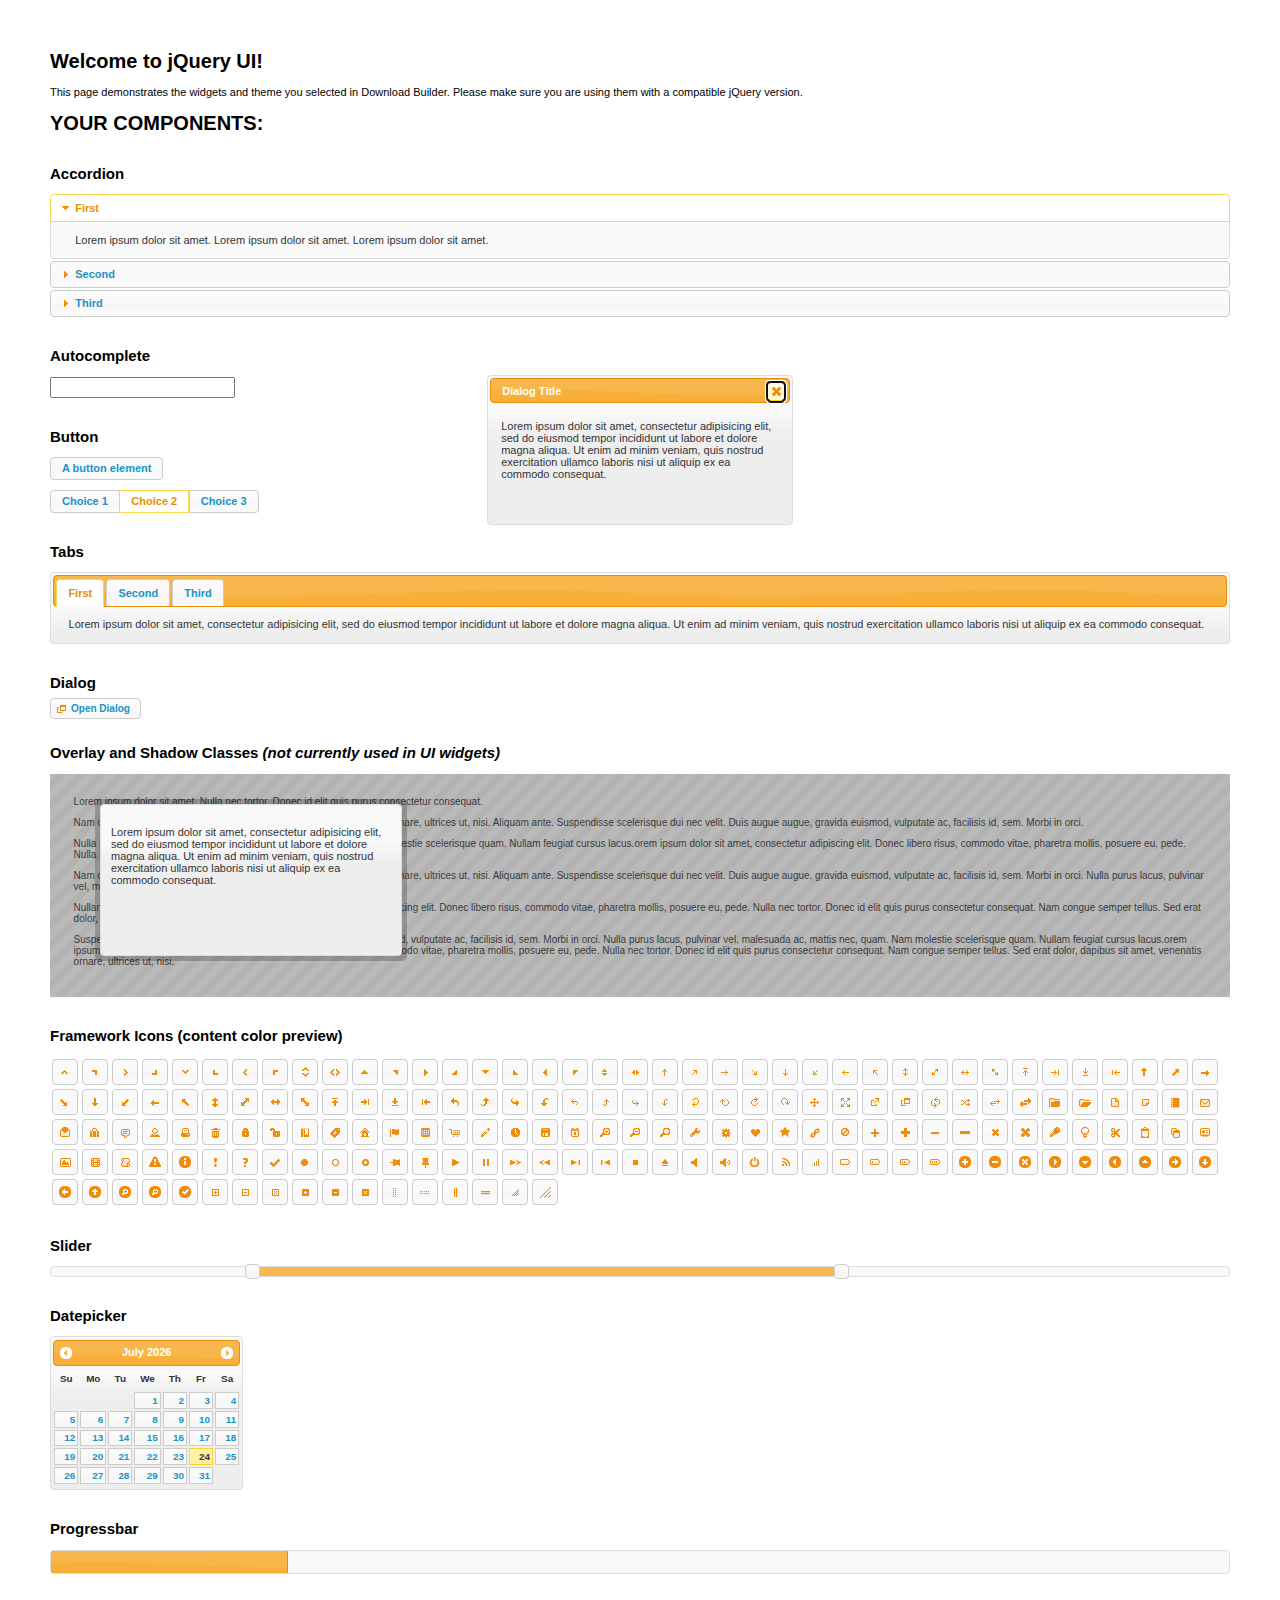
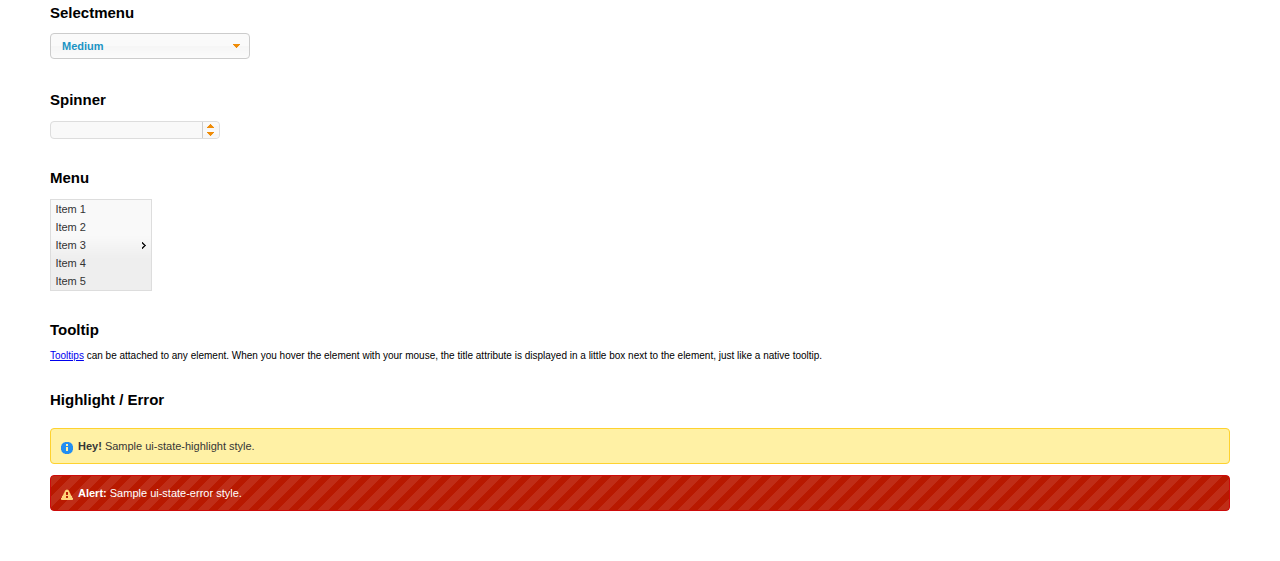
<file: js/jquery-ui-1.11.4/index.html>
<!doctype html>
<html lang="us">
<head>
	<meta charset="utf-8">
	<title>jQuery UI Example Page</title>
	<link href="jquery-ui.css" rel="stylesheet">
	<style>
	body{
		font: 62.5% "Trebuchet MS", sans-serif;
		margin: 50px;
	}
	.demoHeaders {
		margin-top: 2em;
	}
	#dialog-link {
		padding: .4em 1em .4em 20px;
		text-decoration: none;
		position: relative;
	}
	#dialog-link span.ui-icon {
		margin: 0 5px 0 0;
		position: absolute;
		left: .2em;
		top: 50%;
		margin-top: -8px;
	}
	#icons {
		margin: 0;
		padding: 0;
	}
	#icons li {
		margin: 2px;
		position: relative;
		padding: 4px 0;
		cursor: pointer;
		float: left;
		list-style: none;
	}
	#icons span.ui-icon {
		float: left;
		margin: 0 4px;
	}
	.fakewindowcontain .ui-widget-overlay {
		position: absolute;
	}
	select {
		width: 200px;
	}
	</style>
</head>
<body>

<h1>Welcome to jQuery UI!</h1>

<div class="ui-widget">
	<p>This page demonstrates the widgets and theme you selected in Download Builder. Please make sure you are using them with a compatible jQuery version.</p>
</div>

<h1>YOUR COMPONENTS:</h1>


<!-- Accordion -->
<h2 class="demoHeaders">Accordion</h2>
<div id="accordion">
	<h3>First</h3>
	<div>Lorem ipsum dolor sit amet. Lorem ipsum dolor sit amet. Lorem ipsum dolor sit amet.</div>
	<h3>Second</h3>
	<div>Phasellus mattis tincidunt nibh.</div>
	<h3>Third</h3>
	<div>Nam dui erat, auctor a, dignissim quis.</div>
</div>

<div id="dialog">
<p>something gowa here</p>
</div>


<!-- Autocomplete -->
<h2 class="demoHeaders">Autocomplete</h2>
<div>
	<input id="autocomplete" title="type &quot;a&quot;">
</div>



<!-- Button -->
<h2 class="demoHeaders">Button</h2>
<button id="button">A button element</button>
<form style="margin-top: 1em;">
	<div id="radioset">
		<input type="radio" id="radio1" name="radio"><label for="radio1">Choice 1</label>
		<input type="radio" id="radio2" name="radio" checked="checked"><label for="radio2">Choice 2</label>
		<input type="radio" id="radio3" name="radio"><label for="radio3">Choice 3</label>
	</div>
</form>



<!-- Tabs -->
<h2 class="demoHeaders">Tabs</h2>
<div id="tabs">
	<ul>
		<li><a href="#tabs-1">First</a></li>
		<li><a href="#tabs-2">Second</a></li>
		<li><a href="#tabs-3">Third</a></li>
	</ul>
	<div id="tabs-1">Lorem ipsum dolor sit amet, consectetur adipisicing elit, sed do eiusmod tempor incididunt ut labore et dolore magna aliqua. Ut enim ad minim veniam, quis nostrud exercitation ullamco laboris nisi ut aliquip ex ea commodo consequat.</div>
	<div id="tabs-2">Phasellus mattis tincidunt nibh. Cras orci urna, blandit id, pretium vel, aliquet ornare, felis. Maecenas scelerisque sem non nisl. Fusce sed lorem in enim dictum bibendum.</div>
	<div id="tabs-3">Nam dui erat, auctor a, dignissim quis, sollicitudin eu, felis. Pellentesque nisi urna, interdum eget, sagittis et, consequat vestibulum, lacus. Mauris porttitor ullamcorper augue.</div>
</div>



<!-- Dialog NOTE: Dialog is not generated by UI in this demo so it can be visually styled in themeroller-->
<h2 class="demoHeaders">Dialog</h2>
<p><a href="#" id="dialog-link" class="ui-state-default ui-corner-all"><span class="ui-icon ui-icon-newwin"></span>Open Dialog</a></p>

<h2 class="demoHeaders">Overlay and Shadow Classes <em>(not currently used in UI widgets)</em></h2>
<div style="position: relative; width: 96%; height: 200px; padding:1% 2%; overflow:hidden;" class="fakewindowcontain">
	<p>Lorem ipsum dolor sit amet,  Nulla nec tortor. Donec id elit quis purus consectetur consequat. </p><p>Nam congue semper tellus. Sed erat dolor, dapibus sit amet, venenatis ornare, ultrices ut, nisi. Aliquam ante. Suspendisse scelerisque dui nec velit. Duis augue augue, gravida euismod, vulputate ac, facilisis id, sem. Morbi in orci. </p><p>Nulla purus lacus, pulvinar vel, malesuada ac, mattis nec, quam. Nam molestie scelerisque quam. Nullam feugiat cursus lacus.orem ipsum dolor sit amet, consectetur adipiscing elit. Donec libero risus, commodo vitae, pharetra mollis, posuere eu, pede. Nulla nec tortor. Donec id elit quis purus consectetur consequat. </p><p>Nam congue semper tellus. Sed erat dolor, dapibus sit amet, venenatis ornare, ultrices ut, nisi. Aliquam ante. Suspendisse scelerisque dui nec velit. Duis augue augue, gravida euismod, vulputate ac, facilisis id, sem. Morbi in orci. Nulla purus lacus, pulvinar vel, malesuada ac, mattis nec, quam. Nam molestie scelerisque quam. </p><p>Nullam feugiat cursus lacus.orem ipsum dolor sit amet, consectetur adipiscing elit. Donec libero risus, commodo vitae, pharetra mollis, posuere eu, pede. Nulla nec tortor. Donec id elit quis purus consectetur consequat. Nam congue semper tellus. Sed erat dolor, dapibus sit amet, venenatis ornare, ultrices ut, nisi. Aliquam ante. </p><p>Suspendisse scelerisque dui nec velit. Duis augue augue, gravida euismod, vulputate ac, facilisis id, sem. Morbi in orci. Nulla purus lacus, pulvinar vel, malesuada ac, mattis nec, quam. Nam molestie scelerisque quam. Nullam feugiat cursus lacus.orem ipsum dolor sit amet, consectetur adipiscing elit. Donec libero risus, commodo vitae, pharetra mollis, posuere eu, pede. Nulla nec tortor. Donec id elit quis purus consectetur consequat. Nam congue semper tellus. Sed erat dolor, dapibus sit amet, venenatis ornare, ultrices ut, nisi. </p>

	<!-- ui-dialog -->
	<div class="ui-overlay"><div class="ui-widget-overlay"></div><div class="ui-widget-shadow ui-corner-all" style="width: 302px; height: 152px; position: absolute; left: 50px; top: 30px;"></div></div>
	<div style="position: absolute; width: 280px; height: 130px;left: 50px; top: 30px; padding: 10px;" class="ui-widget ui-widget-content ui-corner-all">
		<div class="ui-dialog-content ui-widget-content" style="background: none; border: 0;">
			<p>Lorem ipsum dolor sit amet, consectetur adipisicing elit, sed do eiusmod tempor incididunt ut labore et dolore magna aliqua. Ut enim ad minim veniam, quis nostrud exercitation ullamco laboris nisi ut aliquip ex ea commodo consequat.</p>
		</div>
	</div>

</div>

<!-- ui-dialog -->
<div id="dialog" title="Dialog Title">
	<p>Lorem ipsum dolor sit amet, consectetur adipisicing elit, sed do eiusmod tempor incididunt ut labore et dolore magna aliqua. Ut enim ad minim veniam, quis nostrud exercitation ullamco laboris nisi ut aliquip ex ea commodo consequat.</p>
</div>



<h2 class="demoHeaders">Framework Icons (content color preview)</h2>
<ul id="icons" class="ui-widget ui-helper-clearfix">
	<li class="ui-state-default ui-corner-all" title=".ui-icon-carat-1-n"><span class="ui-icon ui-icon-carat-1-n"></span></li>
	<li class="ui-state-default ui-corner-all" title=".ui-icon-carat-1-ne"><span class="ui-icon ui-icon-carat-1-ne"></span></li>
	<li class="ui-state-default ui-corner-all" title=".ui-icon-carat-1-e"><span class="ui-icon ui-icon-carat-1-e"></span></li>
	<li class="ui-state-default ui-corner-all" title=".ui-icon-carat-1-se"><span class="ui-icon ui-icon-carat-1-se"></span></li>
	<li class="ui-state-default ui-corner-all" title=".ui-icon-carat-1-s"><span class="ui-icon ui-icon-carat-1-s"></span></li>
	<li class="ui-state-default ui-corner-all" title=".ui-icon-carat-1-sw"><span class="ui-icon ui-icon-carat-1-sw"></span></li>
	<li class="ui-state-default ui-corner-all" title=".ui-icon-carat-1-w"><span class="ui-icon ui-icon-carat-1-w"></span></li>
	<li class="ui-state-default ui-corner-all" title=".ui-icon-carat-1-nw"><span class="ui-icon ui-icon-carat-1-nw"></span></li>
	<li class="ui-state-default ui-corner-all" title=".ui-icon-carat-2-n-s"><span class="ui-icon ui-icon-carat-2-n-s"></span></li>
	<li class="ui-state-default ui-corner-all" title=".ui-icon-carat-2-e-w"><span class="ui-icon ui-icon-carat-2-e-w"></span></li>
	<li class="ui-state-default ui-corner-all" title=".ui-icon-triangle-1-n"><span class="ui-icon ui-icon-triangle-1-n"></span></li>
	<li class="ui-state-default ui-corner-all" title=".ui-icon-triangle-1-ne"><span class="ui-icon ui-icon-triangle-1-ne"></span></li>
	<li class="ui-state-default ui-corner-all" title=".ui-icon-triangle-1-e"><span class="ui-icon ui-icon-triangle-1-e"></span></li>
	<li class="ui-state-default ui-corner-all" title=".ui-icon-triangle-1-se"><span class="ui-icon ui-icon-triangle-1-se"></span></li>
	<li class="ui-state-default ui-corner-all" title=".ui-icon-triangle-1-s"><span class="ui-icon ui-icon-triangle-1-s"></span></li>
	<li class="ui-state-default ui-corner-all" title=".ui-icon-triangle-1-sw"><span class="ui-icon ui-icon-triangle-1-sw"></span></li>
	<li class="ui-state-default ui-corner-all" title=".ui-icon-triangle-1-w"><span class="ui-icon ui-icon-triangle-1-w"></span></li>
	<li class="ui-state-default ui-corner-all" title=".ui-icon-triangle-1-nw"><span class="ui-icon ui-icon-triangle-1-nw"></span></li>
	<li class="ui-state-default ui-corner-all" title=".ui-icon-triangle-2-n-s"><span class="ui-icon ui-icon-triangle-2-n-s"></span></li>
	<li class="ui-state-default ui-corner-all" title=".ui-icon-triangle-2-e-w"><span class="ui-icon ui-icon-triangle-2-e-w"></span></li>
	<li class="ui-state-default ui-corner-all" title=".ui-icon-arrow-1-n"><span class="ui-icon ui-icon-arrow-1-n"></span></li>
	<li class="ui-state-default ui-corner-all" title=".ui-icon-arrow-1-ne"><span class="ui-icon ui-icon-arrow-1-ne"></span></li>
	<li class="ui-state-default ui-corner-all" title=".ui-icon-arrow-1-e"><span class="ui-icon ui-icon-arrow-1-e"></span></li>
	<li class="ui-state-default ui-corner-all" title=".ui-icon-arrow-1-se"><span class="ui-icon ui-icon-arrow-1-se"></span></li>
	<li class="ui-state-default ui-corner-all" title=".ui-icon-arrow-1-s"><span class="ui-icon ui-icon-arrow-1-s"></span></li>
	<li class="ui-state-default ui-corner-all" title=".ui-icon-arrow-1-sw"><span class="ui-icon ui-icon-arrow-1-sw"></span></li>
	<li class="ui-state-default ui-corner-all" title=".ui-icon-arrow-1-w"><span class="ui-icon ui-icon-arrow-1-w"></span></li>
	<li class="ui-state-default ui-corner-all" title=".ui-icon-arrow-1-nw"><span class="ui-icon ui-icon-arrow-1-nw"></span></li>
	<li class="ui-state-default ui-corner-all" title=".ui-icon-arrow-2-n-s"><span class="ui-icon ui-icon-arrow-2-n-s"></span></li>
	<li class="ui-state-default ui-corner-all" title=".ui-icon-arrow-2-ne-sw"><span class="ui-icon ui-icon-arrow-2-ne-sw"></span></li>
	<li class="ui-state-default ui-corner-all" title=".ui-icon-arrow-2-e-w"><span class="ui-icon ui-icon-arrow-2-e-w"></span></li>
	<li class="ui-state-default ui-corner-all" title=".ui-icon-arrow-2-se-nw"><span class="ui-icon ui-icon-arrow-2-se-nw"></span></li>
	<li class="ui-state-default ui-corner-all" title=".ui-icon-arrowstop-1-n"><span class="ui-icon ui-icon-arrowstop-1-n"></span></li>
	<li class="ui-state-default ui-corner-all" title=".ui-icon-arrowstop-1-e"><span class="ui-icon ui-icon-arrowstop-1-e"></span></li>
	<li class="ui-state-default ui-corner-all" title=".ui-icon-arrowstop-1-s"><span class="ui-icon ui-icon-arrowstop-1-s"></span></li>
	<li class="ui-state-default ui-corner-all" title=".ui-icon-arrowstop-1-w"><span class="ui-icon ui-icon-arrowstop-1-w"></span></li>
	<li class="ui-state-default ui-corner-all" title=".ui-icon-arrowthick-1-n"><span class="ui-icon ui-icon-arrowthick-1-n"></span></li>
	<li class="ui-state-default ui-corner-all" title=".ui-icon-arrowthick-1-ne"><span class="ui-icon ui-icon-arrowthick-1-ne"></span></li>
	<li class="ui-state-default ui-corner-all" title=".ui-icon-arrowthick-1-e"><span class="ui-icon ui-icon-arrowthick-1-e"></span></li>
	<li class="ui-state-default ui-corner-all" title=".ui-icon-arrowthick-1-se"><span class="ui-icon ui-icon-arrowthick-1-se"></span></li>
	<li class="ui-state-default ui-corner-all" title=".ui-icon-arrowthick-1-s"><span class="ui-icon ui-icon-arrowthick-1-s"></span></li>
	<li class="ui-state-default ui-corner-all" title=".ui-icon-arrowthick-1-sw"><span class="ui-icon ui-icon-arrowthick-1-sw"></span></li>
	<li class="ui-state-default ui-corner-all" title=".ui-icon-arrowthick-1-w"><span class="ui-icon ui-icon-arrowthick-1-w"></span></li>
	<li class="ui-state-default ui-corner-all" title=".ui-icon-arrowthick-1-nw"><span class="ui-icon ui-icon-arrowthick-1-nw"></span></li>
	<li class="ui-state-default ui-corner-all" title=".ui-icon-arrowthick-2-n-s"><span class="ui-icon ui-icon-arrowthick-2-n-s"></span></li>
	<li class="ui-state-default ui-corner-all" title=".ui-icon-arrowthick-2-ne-sw"><span class="ui-icon ui-icon-arrowthick-2-ne-sw"></span></li>
	<li class="ui-state-default ui-corner-all" title=".ui-icon-arrowthick-2-e-w"><span class="ui-icon ui-icon-arrowthick-2-e-w"></span></li>
	<li class="ui-state-default ui-corner-all" title=".ui-icon-arrowthick-2-se-nw"><span class="ui-icon ui-icon-arrowthick-2-se-nw"></span></li>
	<li class="ui-state-default ui-corner-all" title=".ui-icon-arrowthickstop-1-n"><span class="ui-icon ui-icon-arrowthickstop-1-n"></span></li>
	<li class="ui-state-default ui-corner-all" title=".ui-icon-arrowthickstop-1-e"><span class="ui-icon ui-icon-arrowthickstop-1-e"></span></li>
	<li class="ui-state-default ui-corner-all" title=".ui-icon-arrowthickstop-1-s"><span class="ui-icon ui-icon-arrowthickstop-1-s"></span></li>
	<li class="ui-state-default ui-corner-all" title=".ui-icon-arrowthickstop-1-w"><span class="ui-icon ui-icon-arrowthickstop-1-w"></span></li>
	<li class="ui-state-default ui-corner-all" title=".ui-icon-arrowreturnthick-1-w"><span class="ui-icon ui-icon-arrowreturnthick-1-w"></span></li>
	<li class="ui-state-default ui-corner-all" title=".ui-icon-arrowreturnthick-1-n"><span class="ui-icon ui-icon-arrowreturnthick-1-n"></span></li>
	<li class="ui-state-default ui-corner-all" title=".ui-icon-arrowreturnthick-1-e"><span class="ui-icon ui-icon-arrowreturnthick-1-e"></span></li>
	<li class="ui-state-default ui-corner-all" title=".ui-icon-arrowreturnthick-1-s"><span class="ui-icon ui-icon-arrowreturnthick-1-s"></span></li>
	<li class="ui-state-default ui-corner-all" title=".ui-icon-arrowreturn-1-w"><span class="ui-icon ui-icon-arrowreturn-1-w"></span></li>
	<li class="ui-state-default ui-corner-all" title=".ui-icon-arrowreturn-1-n"><span class="ui-icon ui-icon-arrowreturn-1-n"></span></li>
	<li class="ui-state-default ui-corner-all" title=".ui-icon-arrowreturn-1-e"><span class="ui-icon ui-icon-arrowreturn-1-e"></span></li>
	<li class="ui-state-default ui-corner-all" title=".ui-icon-arrowreturn-1-s"><span class="ui-icon ui-icon-arrowreturn-1-s"></span></li>
	<li class="ui-state-default ui-corner-all" title=".ui-icon-arrowrefresh-1-w"><span class="ui-icon ui-icon-arrowrefresh-1-w"></span></li>
	<li class="ui-state-default ui-corner-all" title=".ui-icon-arrowrefresh-1-n"><span class="ui-icon ui-icon-arrowrefresh-1-n"></span></li>
	<li class="ui-state-default ui-corner-all" title=".ui-icon-arrowrefresh-1-e"><span class="ui-icon ui-icon-arrowrefresh-1-e"></span></li>
	<li class="ui-state-default ui-corner-all" title=".ui-icon-arrowrefresh-1-s"><span class="ui-icon ui-icon-arrowrefresh-1-s"></span></li>
	<li class="ui-state-default ui-corner-all" title=".ui-icon-arrow-4"><span class="ui-icon ui-icon-arrow-4"></span></li>
	<li class="ui-state-default ui-corner-all" title=".ui-icon-arrow-4-diag"><span class="ui-icon ui-icon-arrow-4-diag"></span></li>
	<li class="ui-state-default ui-corner-all" title=".ui-icon-extlink"><span class="ui-icon ui-icon-extlink"></span></li>
	<li class="ui-state-default ui-corner-all" title=".ui-icon-newwin"><span class="ui-icon ui-icon-newwin"></span></li>
	<li class="ui-state-default ui-corner-all" title=".ui-icon-refresh"><span class="ui-icon ui-icon-refresh"></span></li>
	<li class="ui-state-default ui-corner-all" title=".ui-icon-shuffle"><span class="ui-icon ui-icon-shuffle"></span></li>
	<li class="ui-state-default ui-corner-all" title=".ui-icon-transfer-e-w"><span class="ui-icon ui-icon-transfer-e-w"></span></li>
	<li class="ui-state-default ui-corner-all" title=".ui-icon-transferthick-e-w"><span class="ui-icon ui-icon-transferthick-e-w"></span></li>
	<li class="ui-state-default ui-corner-all" title=".ui-icon-folder-collapsed"><span class="ui-icon ui-icon-folder-collapsed"></span></li>
	<li class="ui-state-default ui-corner-all" title=".ui-icon-folder-open"><span class="ui-icon ui-icon-folder-open"></span></li>
	<li class="ui-state-default ui-corner-all" title=".ui-icon-document"><span class="ui-icon ui-icon-document"></span></li>
	<li class="ui-state-default ui-corner-all" title=".ui-icon-document-b"><span class="ui-icon ui-icon-document-b"></span></li>
	<li class="ui-state-default ui-corner-all" title=".ui-icon-note"><span class="ui-icon ui-icon-note"></span></li>
	<li class="ui-state-default ui-corner-all" title=".ui-icon-mail-closed"><span class="ui-icon ui-icon-mail-closed"></span></li>
	<li class="ui-state-default ui-corner-all" title=".ui-icon-mail-open"><span class="ui-icon ui-icon-mail-open"></span></li>
	<li class="ui-state-default ui-corner-all" title=".ui-icon-suitcase"><span class="ui-icon ui-icon-suitcase"></span></li>
	<li class="ui-state-default ui-corner-all" title=".ui-icon-comment"><span class="ui-icon ui-icon-comment"></span></li>
	<li class="ui-state-default ui-corner-all" title=".ui-icon-person"><span class="ui-icon ui-icon-person"></span></li>
	<li class="ui-state-default ui-corner-all" title=".ui-icon-print"><span class="ui-icon ui-icon-print"></span></li>
	<li class="ui-state-default ui-corner-all" title=".ui-icon-trash"><span class="ui-icon ui-icon-trash"></span></li>
	<li class="ui-state-default ui-corner-all" title=".ui-icon-locked"><span class="ui-icon ui-icon-locked"></span></li>
	<li class="ui-state-default ui-corner-all" title=".ui-icon-unlocked"><span class="ui-icon ui-icon-unlocked"></span></li>
	<li class="ui-state-default ui-corner-all" title=".ui-icon-bookmark"><span class="ui-icon ui-icon-bookmark"></span></li>
	<li class="ui-state-default ui-corner-all" title=".ui-icon-tag"><span class="ui-icon ui-icon-tag"></span></li>
	<li class="ui-state-default ui-corner-all" title=".ui-icon-home"><span class="ui-icon ui-icon-home"></span></li>
	<li class="ui-state-default ui-corner-all" title=".ui-icon-flag"><span class="ui-icon ui-icon-flag"></span></li>
	<li class="ui-state-default ui-corner-all" title=".ui-icon-calculator"><span class="ui-icon ui-icon-calculator"></span></li>
	<li class="ui-state-default ui-corner-all" title=".ui-icon-cart"><span class="ui-icon ui-icon-cart"></span></li>
	<li class="ui-state-default ui-corner-all" title=".ui-icon-pencil"><span class="ui-icon ui-icon-pencil"></span></li>
	<li class="ui-state-default ui-corner-all" title=".ui-icon-clock"><span class="ui-icon ui-icon-clock"></span></li>
	<li class="ui-state-default ui-corner-all" title=".ui-icon-disk"><span class="ui-icon ui-icon-disk"></span></li>
	<li class="ui-state-default ui-corner-all" title=".ui-icon-calendar"><span class="ui-icon ui-icon-calendar"></span></li>
	<li class="ui-state-default ui-corner-all" title=".ui-icon-zoomin"><span class="ui-icon ui-icon-zoomin"></span></li>
	<li class="ui-state-default ui-corner-all" title=".ui-icon-zoomout"><span class="ui-icon ui-icon-zoomout"></span></li>
	<li class="ui-state-default ui-corner-all" title=".ui-icon-search"><span class="ui-icon ui-icon-search"></span></li>
	<li class="ui-state-default ui-corner-all" title=".ui-icon-wrench"><span class="ui-icon ui-icon-wrench"></span></li>
	<li class="ui-state-default ui-corner-all" title=".ui-icon-gear"><span class="ui-icon ui-icon-gear"></span></li>
	<li class="ui-state-default ui-corner-all" title=".ui-icon-heart"><span class="ui-icon ui-icon-heart"></span></li>
	<li class="ui-state-default ui-corner-all" title=".ui-icon-star"><span class="ui-icon ui-icon-star"></span></li>
	<li class="ui-state-default ui-corner-all" title=".ui-icon-link"><span class="ui-icon ui-icon-link"></span></li>
	<li class="ui-state-default ui-corner-all" title=".ui-icon-cancel"><span class="ui-icon ui-icon-cancel"></span></li>
	<li class="ui-state-default ui-corner-all" title=".ui-icon-plus"><span class="ui-icon ui-icon-plus"></span></li>
	<li class="ui-state-default ui-corner-all" title=".ui-icon-plusthick"><span class="ui-icon ui-icon-plusthick"></span></li>
	<li class="ui-state-default ui-corner-all" title=".ui-icon-minus"><span class="ui-icon ui-icon-minus"></span></li>
	<li class="ui-state-default ui-corner-all" title=".ui-icon-minusthick"><span class="ui-icon ui-icon-minusthick"></span></li>
	<li class="ui-state-default ui-corner-all" title=".ui-icon-close"><span class="ui-icon ui-icon-close"></span></li>
	<li class="ui-state-default ui-corner-all" title=".ui-icon-closethick"><span class="ui-icon ui-icon-closethick"></span></li>
	<li class="ui-state-default ui-corner-all" title=".ui-icon-key"><span class="ui-icon ui-icon-key"></span></li>
	<li class="ui-state-default ui-corner-all" title=".ui-icon-lightbulb"><span class="ui-icon ui-icon-lightbulb"></span></li>
	<li class="ui-state-default ui-corner-all" title=".ui-icon-scissors"><span class="ui-icon ui-icon-scissors"></span></li>
	<li class="ui-state-default ui-corner-all" title=".ui-icon-clipboard"><span class="ui-icon ui-icon-clipboard"></span></li>
	<li class="ui-state-default ui-corner-all" title=".ui-icon-copy"><span class="ui-icon ui-icon-copy"></span></li>
	<li class="ui-state-default ui-corner-all" title=".ui-icon-contact"><span class="ui-icon ui-icon-contact"></span></li>
	<li class="ui-state-default ui-corner-all" title=".ui-icon-image"><span class="ui-icon ui-icon-image"></span></li>
	<li class="ui-state-default ui-corner-all" title=".ui-icon-video"><span class="ui-icon ui-icon-video"></span></li>
	<li class="ui-state-default ui-corner-all" title=".ui-icon-script"><span class="ui-icon ui-icon-script"></span></li>
	<li class="ui-state-default ui-corner-all" title=".ui-icon-alert"><span class="ui-icon ui-icon-alert"></span></li>
	<li class="ui-state-default ui-corner-all" title=".ui-icon-info"><span class="ui-icon ui-icon-info"></span></li>
	<li class="ui-state-default ui-corner-all" title=".ui-icon-notice"><span class="ui-icon ui-icon-notice"></span></li>
	<li class="ui-state-default ui-corner-all" title=".ui-icon-help"><span class="ui-icon ui-icon-help"></span></li>
	<li class="ui-state-default ui-corner-all" title=".ui-icon-check"><span class="ui-icon ui-icon-check"></span></li>
	<li class="ui-state-default ui-corner-all" title=".ui-icon-bullet"><span class="ui-icon ui-icon-bullet"></span></li>
	<li class="ui-state-default ui-corner-all" title=".ui-icon-radio-off"><span class="ui-icon ui-icon-radio-off"></span></li>
	<li class="ui-state-default ui-corner-all" title=".ui-icon-radio-on"><span class="ui-icon ui-icon-radio-on"></span></li>
	<li class="ui-state-default ui-corner-all" title=".ui-icon-pin-w"><span class="ui-icon ui-icon-pin-w"></span></li>
	<li class="ui-state-default ui-corner-all" title=".ui-icon-pin-s"><span class="ui-icon ui-icon-pin-s"></span></li>
	<li class="ui-state-default ui-corner-all" title=".ui-icon-play"><span class="ui-icon ui-icon-play"></span></li>
	<li class="ui-state-default ui-corner-all" title=".ui-icon-pause"><span class="ui-icon ui-icon-pause"></span></li>
	<li class="ui-state-default ui-corner-all" title=".ui-icon-seek-next"><span class="ui-icon ui-icon-seek-next"></span></li>
	<li class="ui-state-default ui-corner-all" title=".ui-icon-seek-prev"><span class="ui-icon ui-icon-seek-prev"></span></li>
	<li class="ui-state-default ui-corner-all" title=".ui-icon-seek-end"><span class="ui-icon ui-icon-seek-end"></span></li>
	<li class="ui-state-default ui-corner-all" title=".ui-icon-seek-first"><span class="ui-icon ui-icon-seek-first"></span></li>
	<li class="ui-state-default ui-corner-all" title=".ui-icon-stop"><span class="ui-icon ui-icon-stop"></span></li>
	<li class="ui-state-default ui-corner-all" title=".ui-icon-eject"><span class="ui-icon ui-icon-eject"></span></li>
	<li class="ui-state-default ui-corner-all" title=".ui-icon-volume-off"><span class="ui-icon ui-icon-volume-off"></span></li>
	<li class="ui-state-default ui-corner-all" title=".ui-icon-volume-on"><span class="ui-icon ui-icon-volume-on"></span></li>
	<li class="ui-state-default ui-corner-all" title=".ui-icon-power"><span class="ui-icon ui-icon-power"></span></li>
	<li class="ui-state-default ui-corner-all" title=".ui-icon-signal-diag"><span class="ui-icon ui-icon-signal-diag"></span></li>
	<li class="ui-state-default ui-corner-all" title=".ui-icon-signal"><span class="ui-icon ui-icon-signal"></span></li>
	<li class="ui-state-default ui-corner-all" title=".ui-icon-battery-0"><span class="ui-icon ui-icon-battery-0"></span></li>
	<li class="ui-state-default ui-corner-all" title=".ui-icon-battery-1"><span class="ui-icon ui-icon-battery-1"></span></li>
	<li class="ui-state-default ui-corner-all" title=".ui-icon-battery-2"><span class="ui-icon ui-icon-battery-2"></span></li>
	<li class="ui-state-default ui-corner-all" title=".ui-icon-battery-3"><span class="ui-icon ui-icon-battery-3"></span></li>
	<li class="ui-state-default ui-corner-all" title=".ui-icon-circle-plus"><span class="ui-icon ui-icon-circle-plus"></span></li>
	<li class="ui-state-default ui-corner-all" title=".ui-icon-circle-minus"><span class="ui-icon ui-icon-circle-minus"></span></li>
	<li class="ui-state-default ui-corner-all" title=".ui-icon-circle-close"><span class="ui-icon ui-icon-circle-close"></span></li>
	<li class="ui-state-default ui-corner-all" title=".ui-icon-circle-triangle-e"><span class="ui-icon ui-icon-circle-triangle-e"></span></li>
	<li class="ui-state-default ui-corner-all" title=".ui-icon-circle-triangle-s"><span class="ui-icon ui-icon-circle-triangle-s"></span></li>
	<li class="ui-state-default ui-corner-all" title=".ui-icon-circle-triangle-w"><span class="ui-icon ui-icon-circle-triangle-w"></span></li>
	<li class="ui-state-default ui-corner-all" title=".ui-icon-circle-triangle-n"><span class="ui-icon ui-icon-circle-triangle-n"></span></li>
	<li class="ui-state-default ui-corner-all" title=".ui-icon-circle-arrow-e"><span class="ui-icon ui-icon-circle-arrow-e"></span></li>
	<li class="ui-state-default ui-corner-all" title=".ui-icon-circle-arrow-s"><span class="ui-icon ui-icon-circle-arrow-s"></span></li>
	<li class="ui-state-default ui-corner-all" title=".ui-icon-circle-arrow-w"><span class="ui-icon ui-icon-circle-arrow-w"></span></li>
	<li class="ui-state-default ui-corner-all" title=".ui-icon-circle-arrow-n"><span class="ui-icon ui-icon-circle-arrow-n"></span></li>
	<li class="ui-state-default ui-corner-all" title=".ui-icon-circle-zoomin"><span class="ui-icon ui-icon-circle-zoomin"></span></li>
	<li class="ui-state-default ui-corner-all" title=".ui-icon-circle-zoomout"><span class="ui-icon ui-icon-circle-zoomout"></span></li>
	<li class="ui-state-default ui-corner-all" title=".ui-icon-circle-check"><span class="ui-icon ui-icon-circle-check"></span></li>
	<li class="ui-state-default ui-corner-all" title=".ui-icon-circlesmall-plus"><span class="ui-icon ui-icon-circlesmall-plus"></span></li>
	<li class="ui-state-default ui-corner-all" title=".ui-icon-circlesmall-minus"><span class="ui-icon ui-icon-circlesmall-minus"></span></li>
	<li class="ui-state-default ui-corner-all" title=".ui-icon-circlesmall-close"><span class="ui-icon ui-icon-circlesmall-close"></span></li>
	<li class="ui-state-default ui-corner-all" title=".ui-icon-squaresmall-plus"><span class="ui-icon ui-icon-squaresmall-plus"></span></li>
	<li class="ui-state-default ui-corner-all" title=".ui-icon-squaresmall-minus"><span class="ui-icon ui-icon-squaresmall-minus"></span></li>
	<li class="ui-state-default ui-corner-all" title=".ui-icon-squaresmall-close"><span class="ui-icon ui-icon-squaresmall-close"></span></li>
	<li class="ui-state-default ui-corner-all" title=".ui-icon-grip-dotted-vertical"><span class="ui-icon ui-icon-grip-dotted-vertical"></span></li>
	<li class="ui-state-default ui-corner-all" title=".ui-icon-grip-dotted-horizontal"><span class="ui-icon ui-icon-grip-dotted-horizontal"></span></li>
	<li class="ui-state-default ui-corner-all" title=".ui-icon-grip-solid-vertical"><span class="ui-icon ui-icon-grip-solid-vertical"></span></li>
	<li class="ui-state-default ui-corner-all" title=".ui-icon-grip-solid-horizontal"><span class="ui-icon ui-icon-grip-solid-horizontal"></span></li>
	<li class="ui-state-default ui-corner-all" title=".ui-icon-gripsmall-diagonal-se"><span class="ui-icon ui-icon-gripsmall-diagonal-se"></span></li>
	<li class="ui-state-default ui-corner-all" title=".ui-icon-grip-diagonal-se"><span class="ui-icon ui-icon-grip-diagonal-se"></span></li>
</ul>


<!-- Slider -->
<h2 class="demoHeaders">Slider</h2>
<div id="slider"></div>



<!-- Datepicker -->
<h2 class="demoHeaders">Datepicker</h2>
<div id="datepicker"></div>



<!-- Progressbar -->
<h2 class="demoHeaders">Progressbar</h2>
<div id="progressbar"></div>



<!-- Progressbar -->
<h2 class="demoHeaders">Selectmenu</h2>
<select id="selectmenu">
	<option>Slower</option>
	<option>Slow</option>
	<option selected="selected">Medium</option>
	<option>Fast</option>
	<option>Faster</option>
</select>



<!-- Spinner -->
<h2 class="demoHeaders">Spinner</h2>
<input id="spinner">



<!-- Menu -->
<h2 class="demoHeaders">Menu</h2>
<ul style="width:100px;" id="menu">
	<li>Item 1</li>
	<li>Item 2</li>
	<li>Item 3
		<ul>
			<li>Item 3-1</li>
			<li>Item 3-2</li>
			<li>Item 3-3</li>
			<li>Item 3-4</li>
			<li>Item 3-5</li>
		</ul>
	</li>
	<li>Item 4</li>
	<li>Item 5</li>
</ul>



<!-- Tooltip -->
<h2 class="demoHeaders">Tooltip</h2>
<p id="tooltip">
	<a href="#" title="That&apos;s what this widget is">Tooltips</a> can be attached to any element. When you hover
the element with your mouse, the title attribute is displayed in a little box next to the element, just like a native tooltip.
</p>


<!-- Highlight / Error -->
<h2 class="demoHeaders">Highlight / Error</h2>
<div class="ui-widget">
	<div class="ui-state-highlight ui-corner-all" style="margin-top: 20px; padding: 0 .7em;">
		<p><span class="ui-icon ui-icon-info" style="float: left; margin-right: .3em;"></span>
		<strong>Hey!</strong> Sample ui-state-highlight style.</p>
	</div>
</div>
<br>
<div class="ui-widget">
	<div class="ui-state-error ui-corner-all" style="padding: 0 .7em;">
		<p><span class="ui-icon ui-icon-alert" style="float: left; margin-right: .3em;"></span>
		<strong>Alert:</strong> Sample ui-state-error style.</p>
	</div>
</div>

<script src="external/jquery/jquery.js"></script>
<script src="jquery-ui.js"></script>
<script>

$( "#accordion" ).accordion();



var availableTags = [
	"ActionScript",
	"AppleScript",
	"Asp",
	"BASIC",
	"C",
	"C++",
	"Clojure",
	"COBOL",
	"ColdFusion",
	"Erlang",
	"Fortran",
	"Groovy",
	"Haskell",
	"Java",
	"JavaScript",
	"Lisp",
	"Perl",
	"PHP",
	"Python",
	"Ruby",
	"Scala",
	"Scheme"
];
$( "#autocomplete" ).autocomplete({
	source: availableTags
});



$( "#button" ).button();
$( "#radioset" ).buttonset();



$( "#tabs" ).tabs();



$( "#dialog" ).dialog({
	autoOpen: false,
	width: 400,
	buttons: [
		{
			text: "Ok",
			click: function() {
				$( this ).dialog( "close" );
			}
		},
		{
			text: "Cancel",
			click: function() {
				$( this ).dialog( "close" );
			}
		}
	]
});

// Link to open the dialog
$( "#dialog-link" ).click(function( event ) {
	$( "#dialog" ).dialog( "open" );
	event.preventDefault();
});

$("#dialog").dialog();

$( "#datepicker" ).datepicker({
	inline: true
});



$( "#slider" ).slider({
	range: true,
	values: [ 17, 67 ]
});



$( "#progressbar" ).progressbar({
	value: 20
});



$( "#spinner" ).spinner();



$( "#menu" ).menu();



$( "#tooltip" ).tooltip();



$( "#selectmenu" ).selectmenu();


// Hover states on the static widgets
$( "#dialog-link, #icons li" ).hover(
	function() {
		$( this ).addClass( "ui-state-hover" );
	},
	function() {
		$( this ).removeClass( "ui-state-hover" );
	}
);
</script>
</body>
</html>
</file>
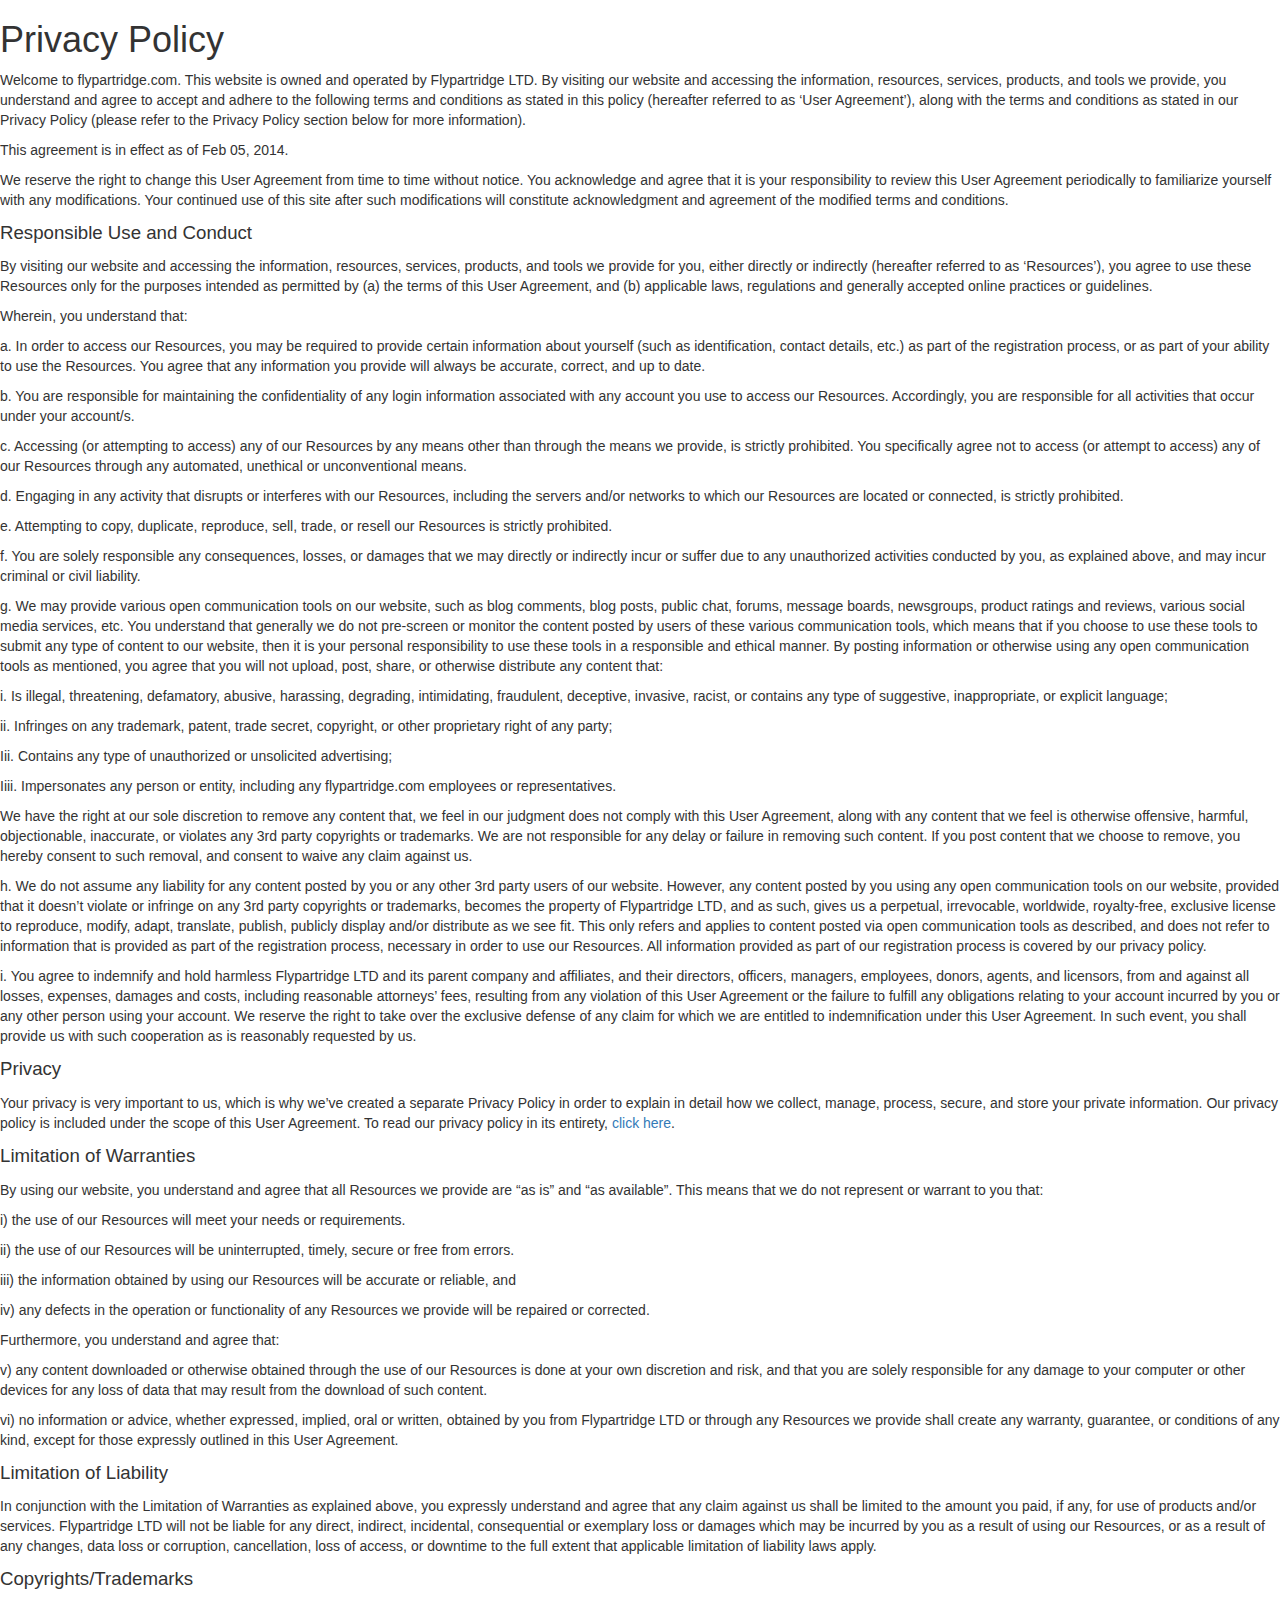
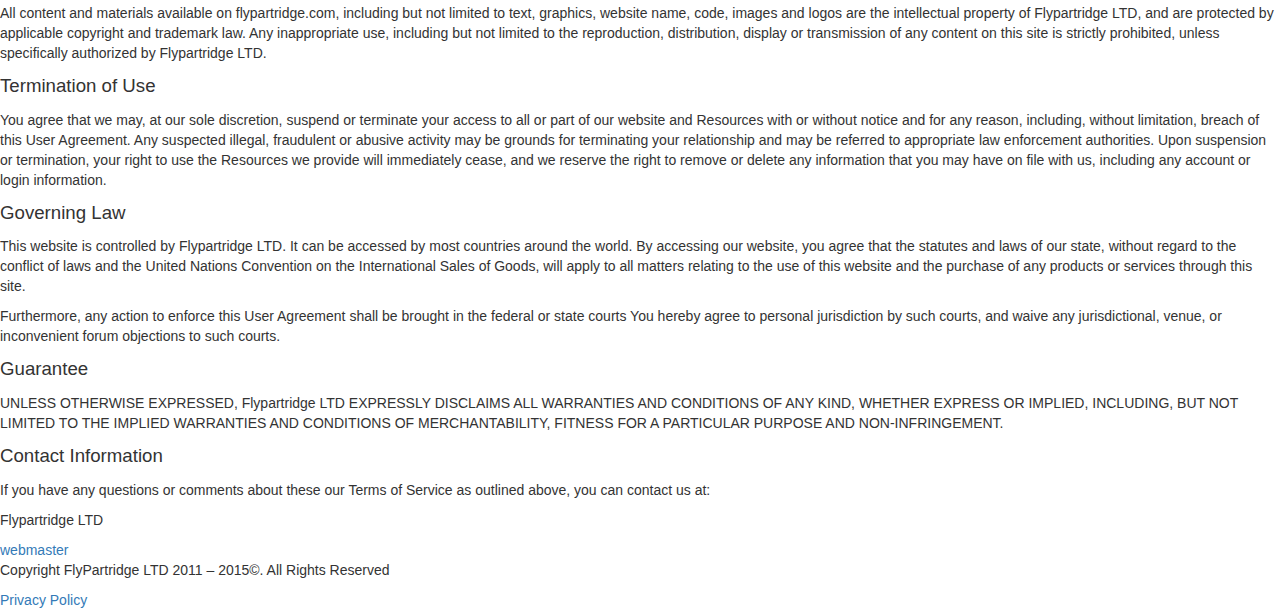
<file: TermsAndConditions.html>
<html>
<head>
    <meta charset="utf-8">
    <link href="css/bootstrap-3.3.7/css/bootstrap.min.css" rel="stylesheet" type="text/css">
    <link href="css/bootstrap-3.3.7/css/bootstrap-theme.min.css" rel="stylesheet" type="text/css">
    <link href="js/jquery-ui-1.11.4/jquery-ui.css" rel="stylesheet">
    <link rel="stylesheet" type="text/css" href="css/index.css">
</head>

<body>
  <h1>Privacy Policy</h1>
  <p>Welcome to flypartridge.com. This website is owned and operated by Flypartridge LTD. By visiting our website and accessing the information, resources, services, products, and tools we provide, you understand and agree to accept and adhere
      to the following terms and conditions as stated in this policy (hereafter referred to as &#8216;User Agreement&#8217;), along with the terms and conditions as stated in our Privacy Policy (please refer to the Privacy Policy section below
      for more information).</p>
  <p>This agreement is in effect as of Feb 05, 2014.</p>
  <p>We reserve the right to change this User Agreement from time to time without notice. You acknowledge and agree that it is your responsibility to review this User Agreement periodically to familiarize yourself with any modifications. Your continued
      use of this site after such modifications will constitute acknowledgment and agreement of the modified terms and conditions.</p>
  <p><span class="tosTitle" style="font-size: 14pt;">Responsible Use and Conduct</span></p>
  <p>By visiting our website and accessing the information, resources, services, products, and tools we provide for you, either directly or indirectly (hereafter referred to as &#8216;Resources&#8217;), you agree to use these Resources only for
      the purposes intended as permitted by (a) the terms of this User Agreement, and (b) applicable laws, regulations and generally accepted online practices or guidelines.</p>
  <p>Wherein, you understand that:</p>
  <p>a. In order to access our Resources, you may be required to provide certain information about yourself (such as identification, contact details, etc.) as part of the registration process, or as part of your ability to use the Resources. You
      agree that any information you provide will always be accurate, correct, and up to date.</p>
  <p>b. You are responsible for maintaining the confidentiality of any login information associated with any account you use to access our Resources. Accordingly, you are responsible for all activities that occur under your account/s.</p>
  <p>c. Accessing (or attempting to access) any of our Resources by any means other than through the means we provide, is strictly prohibited. You specifically agree not to access (or attempt to access) any of our Resources through any automated,
      unethical or unconventional means.</p>
  <p>d. Engaging in any activity that disrupts or interferes with our Resources, including the servers and/or networks to which our Resources are located or connected, is strictly prohibited.</p>
  <p>e. Attempting to copy, duplicate, reproduce, sell, trade, or resell our Resources is strictly prohibited.</p>
  <p>f. You are solely responsible any consequences, losses, or damages that we may directly or indirectly incur or suffer due to any unauthorized activities conducted by you, as explained above, and may incur criminal or civil liability.</p>
  <p>g. We may provide various open communication tools on our website, such as blog comments, blog posts, public chat, forums, message boards, newsgroups, product ratings and reviews, various social media services, etc. You understand that generally
      we do not pre-screen or monitor the content posted by users of these various communication tools, which means that if you choose to use these tools to submit any type of content to our website, then it is your personal responsibility to
      use these tools in a responsible and ethical manner. By posting information or otherwise using any open communication tools as mentioned, you agree that you will not upload, post, share, or otherwise distribute any content that:</p>
  <p>i. Is illegal, threatening, defamatory, abusive, harassing, degrading, intimidating, fraudulent, deceptive, invasive, racist, or contains any type of suggestive, inappropriate, or explicit language;</p>
  <p>ii. Infringes on any trademark, patent, trade secret, copyright, or other proprietary right of any party;</p>
  <p>Iii. Contains any type of unauthorized or unsolicited advertising;</p>
  <p>Iiii. Impersonates any person or entity, including any flypartridge.com employees or representatives.</p>
  <p>We have the right at our sole discretion to remove any content that, we feel in our judgment does not comply with this User Agreement, along with any content that we feel is otherwise offensive, harmful, objectionable, inaccurate, or violates
      any 3rd party copyrights or trademarks. We are not responsible for any delay or failure in removing such content. If you post content that we choose to remove, you hereby consent to such removal, and consent to waive any claim against
      us.
  </p>
  <p>h. We do not assume any liability for any content posted by you or any other 3rd party users of our website. However, any content posted by you using any open communication tools on our website, provided that it doesn&#8217;t violate or infringe
      on any 3rd party copyrights or trademarks, becomes the property of Flypartridge LTD, and as such, gives us a perpetual, irrevocable, worldwide, royalty-free, exclusive license to reproduce, modify, adapt, translate, publish, publicly display
      and/or distribute as we see fit. This only refers and applies to content posted via open communication tools as described, and does not refer to information that is provided as part of the registration process, necessary in order to use
      our Resources. All information provided as part of our registration process is covered by our privacy policy.</p>
  <p>i. You agree to indemnify and hold harmless Flypartridge LTD and its parent company and affiliates, and their directors, officers, managers, employees, donors, agents, and licensors, from and against all losses, expenses, damages and costs,
      including reasonable attorneys&#8217; fees, resulting from any violation of this User Agreement or the failure to fulfill any obligations relating to your account incurred by you or any other person using your account. We reserve the right
      to take over the exclusive defense of any claim for which we are entitled to indemnification under this User Agreement. In such event, you shall provide us with such cooperation as is reasonably requested by us.</p>
  <p><span class="tosTitle" style="font-size: 14pt;">Privacy</span></p>
  <p>Your privacy is very important to us, which is why we&#8217;ve created a separate Privacy Policy in order to explain in detail how we collect, manage, process, secure, and store your private information. Our privacy policy is included under
      the scope of this User Agreement. To read our privacy policy in its entirety, <a href="http://www.flypartridge.com/privacy-policy/">click here</a>.</p>
  <p><span class="tosTitle" style="font-size: 14pt;">Limitation of Warranties</span></p>
  <p>By using our website, you understand and agree that all Resources we provide are &#8220;as is&#8221; and &#8220;as available&#8221;. This means that we do not represent or warrant to you that:</p>
  <p>i) the use of our Resources will meet your needs or requirements.</p>
  <p>ii) the use of our Resources will be uninterrupted, timely, secure or free from errors.</p>
  <p>iii) the information obtained by using our Resources will be accurate or reliable, and</p>
  <p>iv) any defects in the operation or functionality of any Resources we provide will be repaired or corrected.</p>
  <p>Furthermore, you understand and agree that:</p>
  <p>v) any content downloaded or otherwise obtained through the use of our Resources is done at your own discretion and risk, and that you are solely responsible for any damage to your computer or other devices for any loss of data that may result
      from the download of such content.</p>
  <p>vi) no information or advice, whether expressed, implied, oral or written, obtained by you from Flypartridge LTD or through any Resources we provide shall create any warranty, guarantee, or conditions of any kind, except for those expressly
      outlined in this User Agreement.</p>
  <p><span class="tosTitle" style="font-size: 14pt;">Limitation of Liability</span></p>
  <p>In conjunction with the Limitation of Warranties as explained above, you expressly understand and agree that any claim against us shall be limited to the amount you paid, if any, for use of products and/or services. Flypartridge LTD will not
      be liable for any direct, indirect, incidental, consequential or exemplary loss or damages which may be incurred by you as a result of using our Resources, or as a result of any changes, data loss or corruption, cancellation, loss of access,
      or downtime to the full extent that applicable limitation of liability laws apply.</p>
  <p><span class="tosTitle" style="font-size: 14pt;">Copyrights/Trademarks</span></p>
  <p>All content and materials available on flypartridge.com, including but not limited to text, graphics, website name, code, images and logos are the intellectual property of Flypartridge LTD, and are protected by applicable copyright and trademark
      law. Any inappropriate use, including but not limited to the reproduction, distribution, display or transmission of any content on this site is strictly prohibited, unless specifically authorized by Flypartridge LTD.</p>
  <p><span class="tosTitle" style="font-size: 14pt;">Termination of Use</span></p>
  <p>You agree that we may, at our sole discretion, suspend or terminate your access to all or part of our website and Resources with or without notice and for any reason, including, without limitation, breach of this User Agreement. Any suspected
      illegal, fraudulent or abusive activity may be grounds for terminating your relationship and may be referred to appropriate law enforcement authorities. Upon suspension or termination, your right to use the Resources we provide will immediately
      cease, and we reserve the right to remove or delete any information that you may have on file with us, including any account or login information.</p>
  <p><span class="tosTitle" style="font-size: 14pt;">Governing Law</span></p>
  <p>This website is controlled by Flypartridge LTD. It can be accessed by most countries around the world. By accessing our website, you agree that the statutes and laws of our state, without regard to the conflict of laws and the United Nations
      Convention on the International Sales of Goods, will apply to all matters relating to the use of this website and the purchase of any products or services through this site.</p>
  <p>Furthermore, any action to enforce this User Agreement shall be brought in the federal or state courts You hereby agree to personal jurisdiction by such courts, and waive any jurisdictional, venue, or inconvenient forum objections to such
      courts.
  </p>
  <p><span class="tosTitle" style="font-size: 14pt;">Guarantee</span></p>
  <p>UNLESS OTHERWISE EXPRESSED, Flypartridge LTD EXPRESSLY DISCLAIMS ALL WARRANTIES AND CONDITIONS OF ANY KIND, WHETHER EXPRESS OR IMPLIED, INCLUDING, BUT NOT LIMITED TO THE IMPLIED WARRANTIES AND CONDITIONS OF MERCHANTABILITY, FITNESS FOR A PARTICULAR
      PURPOSE AND NON-INFRINGEMENT.</p>
  <p><span class="tosTitle" style="font-size: 14pt;">Contact Information</span></p>
  <p>If you have any questions or comments about these our Terms of Service as outlined above, you can contact us at:</p>
  <p>Flypartridge LTD</p> <a href="mailto:webmaster@flypartridge.com">webmaster</a>
</body>
<footer>
    <div>
      <p>
        Copyright FlyPartridge LTD 2011 – 2015©. All Rights Reserved
      </p>
      <a href="TermsAndConditions.html">Privacy Policy</a>
    </div>
    <script src="css/bootstrap-3.3.7/js/bootstrap.min.js"></script>
    <script src="js/jquery-ui-1.11.4/external/jquery/jquery.js"></script>
    <script src="js/jquery-ui-1.11.4/jquery-ui.js"></script>
    <script src="js/index.js"></script>

    </script>
</footer>
</html>
</file>
<file: css/index.css>
*
{
box-sizing: border-box;
}
body
{
  background: url("http://img12.deviantart.net/7a39/i/2015/194/9/8/free_cloud_background_by_rakatb-d916bl8.jpg");
  background-size: 100% 100%;
}

.container
{
  width:100%;
  margin: 0.1em 0em;
}

.smallImage
{
  position: relative;

  width:20%;
 }
.heading
{
  text-align: center;

}
.heading img
{
 position: relative;
left:3em;
}
.email
{
  color:#261758 !important;
}
</file>
